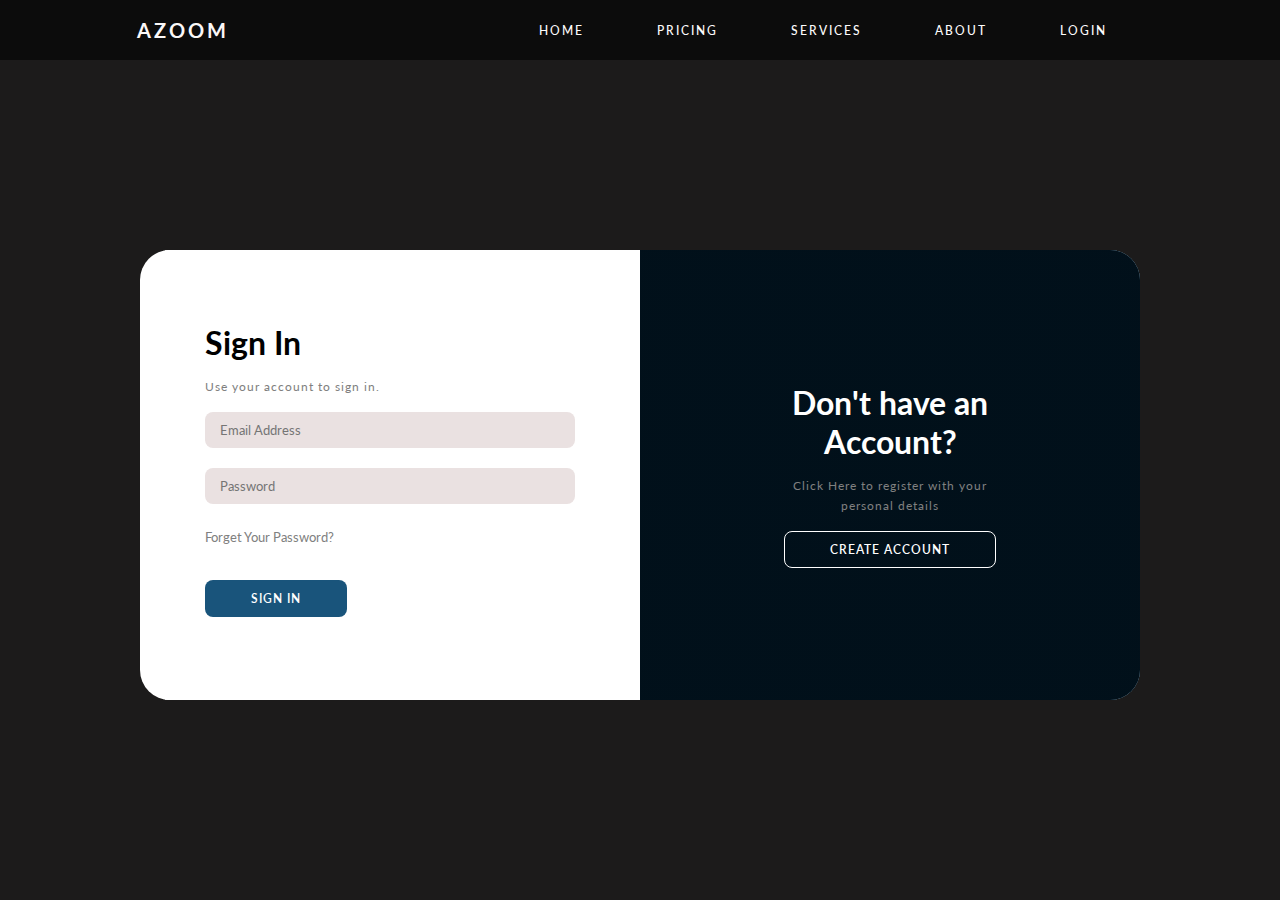
<file: loginform.html>
<!DOCTYPE html>
<html lang="en">
<head>
    <meta charset="UTF-8">
    <meta name="viewport" content="width=device-width, initial-scale=1.0">
    <title>Login/Registeration</title>
    <link rel="preconnect" href="https://fonts.googleapis.com">
    <link rel="preconnect" href="https://fonts.gstatic.com" crossorigin>
    <link href="https://fonts.googleapis.com/css2?family=Lato&display=swap" rel="stylesheet">
    <link rel="stylesheet" href="loginStyles.css">
</head>
<body>
    <nav>
        <div class="logo"> 
            <h4>AZoom</h4>
        </div>
        <ul class="nav-links">
            <li><a href="index.html">Home</a></li>
            <li><a href="index.html#Slide1">Pricing</a></li>
            <li><a href="index.html#Slide1">Services</a></li>
            <li><a href="index.html#about">About</a></li>
            <li><a href="#">Login</a></li>
        </ul>

        <div class="burger">
            <div class="line1"></div>
            <div class="line2"></div>
            <div class="line3"></div>
        </div>
    </nav>
    
    <div class="container" id="container">
        <div class="form-container">
            <div class="form-container sign-up" id="sign-up">
                <form>
                    <h1>Create Account</h1>
                    <p>Enter your information to register an account</p>
                    <input type="text" placeholder="Name">
                    <input type="email" placeholder="Email Address">
                    <input type="password" placeholder="Password">
                    <a href="index.html"><button type="button">Sign Up</button></a>
                </form>
            </div>

            <div class="form-container sign-in" id="sign-in">
                <form>
                    <h1>Sign In</h1>
                    <p>Use your account to sign in.</p>
                    <input type="email" placeholder="Email Address">
                    <input type="password" placeholder="Password">
                    <a href="#">Forget Your Password?</a>
                    <a href="index.html"><button type="button">Sign In</button></a>
                    
                </form>
            </div>
        </div>

        <div class="toggle-container">
            <div class="toggle-panel" id="toggle-left" style="display: none;">
                <h1>Already a Member?</h1>
                <p>Click here to login with your existing account</p>
                <button class="hidden" id="login" onclick="changePageLogin()">Sign&nbsp;In</button>
            </div>

            <div class="toggle-panel" id="toggle-right">
                <h1>Don't have an Account?</h1>
                <p>Click Here to register with your personal details</p>
                <button class="hidden" id="register" onclick="changePageRegister()">Create Account</button>
            </div>
        </div>
    </div>


    <script>
        const container = document.getElementById('container');

        function changePageRegister(){
            document.getElementById('toggle-right').style.display = 'none';
            document.getElementById('toggle-left').style.display = 'flex';

            document.getElementById('sign-in').style.display = 'none';
            document.getElementById('sign-up').style.display = 'flex';
        }

        function changePageLogin(){
            document.getElementById('toggle-left').style.display = 'none';
            document.getElementById('toggle-right').style.display = 'flex';

            document.getElementById('sign-up').style.display = 'none';
            document.getElementById('sign-in').style.display = 'flex';
        }


    </script>
</body>
</html>
</file>
<file: loginStyles.css>
*{
    margin: 0;
    padding: 0;
    box-sizing: border-box;
    font-family: 'Lato', sans-serif;
}

body{
    background-color: rgb(28, 27, 27);
    display: flex;
    align-items: center;
    justify-content: center;
    flex-direction: column;
    height: 100vh;
}

.container{
    background-color: white;
    border-radius: 30px;
    box-shadow: 0 5px 15px rgdba(0,0,0,0.35);
    position: relative;
    overflow: hidden;
    width:1000px;
    max-width: 100%;
    min-height: 450px;
    margin-top: 50px;
}

.container p{
    
    align-self: flex-start;
    color: grey;
    font-size: 12px;
    line-height: 20px;
    letter-spacing: 1px;
    margin-bottom: 5px;
}

.container span{
    font-size: 12px;
}

.container a{
    align-self: flex-start;
    color: grey;
    font-size: 13px;
    text-decoration: none;
    margin: 15px 0 10px;
}

.container button{
    background-color: #19547b;
    color: white;
    font-size: 12px;
    padding: 10px 45px;
    border: 1px solid transparent;
    border-radius: 8px;
    font-weight: 600;
    letter-spacing: 1px;
    text-transform: uppercase;
    margin-top: 10px;
    cursor: pointer;
}

.container button.hidden{
    background-color: transparent;
    border-color: white;
}

.container form{
    background-color: white;
    display: flex;
    align-items: center;
    justify-content: center;
    flex-direction: column;
    padding: 0 40px;
    height: 100%;
    width: 90%;

}

.container input{
    background-color: rgb(234, 225, 225);
    border: none;
    margin: 10px 0;
    padding: 10px 15px;
    font-size: 13px;
    border-radius: 8px;
    width: 100%;
    outline: none;
}

.container h1{
    align-self: flex-start;
    margin-bottom: 15px;
}

.form-container{
    display: flex;
    align-items: center;
    justify-content: center;
    position: absolute;
    top: 0;
    height: 100%;
    width: 100%;
}

#sign-in{
    left: 0;
    width: 50%;
}

#sign-up{
    left:0;
    width: 50%;
}


.toggle-container{
    display: flex;
    align-items: center;
    justify-content: center;
    background-color: #054169;
    height: 100%;
    background-image: linear-gradient(rgba(0,0,0,0.75), 
    rgba(0,0,0,0.75)), url(https://images.unsplash.com/photo-1649019612117-5128d9602508?ixlib=rb-4.0.3&ixid=M3wxMjA3fDB8MHxwaG90by1yZWxhdGVkfDE0fHx8ZW58MHx8fHx8&w=1000&q=80);
    background-position: center;
    background-size: cover;
    color: white;
    position: absolute;
    height: 100%;
    width: 50%;
    left: 50%;
}

.toggle-panel{
    position: absolute;
    width: 50%;
    height: 100%;
    display: flex;
    align-items: center;
    justify-content: center;
    flex-direction: column;
    text-align: center;
    transition: 0.6s;
}

#toggle-left{
    transition: 0.6s;
    transform: translate(10px);
}

/*----------------NAVIGATION----------------------------*/

nav{
    background-color: rgb(12, 12, 12);
    position: fixed;
    top: 0;
    left: 0;
    width: 100%;
    display: flex;
    justify-content: space-around;
    align-items: center;
    transition: 0.6s;
    min-height: 60px;
    font-family: 'Lato', sans-serif;
    z-index: 10000000;
}

nav.sticky{
    min-height: 50px;
    background-color: #000000;
}

nav.sticky .nav-links a{
    color:rgb(254, 251, 251)
}

nav.sticky .nav-links a:hover{
    color: black;
    background-color: aliceblue;
}

.logo{

    position: relative;
    color:rgb(251, 248, 248);
   /* text-transform:uppercase; */
    letter-spacing: 3px;
    font-size: 20px;
    text-transform: uppercase;
    transition: 0.2s;
}

.nav-links{
    position: relative;
    display: flex;
    justify-content: space-around;
    width: 50%;
}

.nav-links li{
    position: relative;
    list-style: none;
}

.nav-links a{
    position: relative;
    text-transform: uppercase;
    display: block;
    color: rgb(254, 252, 252);
    padding: 10px 25px;
    border-radius: 50px;
    transition: 0.5s;
    margin: 0 5px;
    text-decoration: none;
    letter-spacing: 2px;
    font-weight: 500;
    font-size: 12px;
}

.nav-links a:hover{
    color: black;
    background-color: aliceblue;
}

.burger{
    display: none;
}

.burger div{
    width: 24px;
    height: 2px;
    background-color: rgb(224, 227, 234);
    margin: 5px;
}

@media screen and (max-width: 768px){
    body{
        overflow-x: hidden;
    }


   .nav-links{
        width: 100%;
        position: absolute;
        right: 0px;
        height: 92vh;
        top: 9vh;
        background-color: black;
        display: flex;
        flex-direction: column;
        align-items: center;
        transform: translate(100%);
        transition: transform 0.5s ease-in;
        
   }

   .nav-links li{
        opacity: 0;
   }

   .burger{
        display: block;
        cursor: pointer;
   }

   .content{
        position: relative;
   }


   
}

.nav-active{
    transform: translate(0%);
}

@keyframes navLinkFade{
    from{
        opacity: 0;
        transform: translate(50px);
    }
    to{
        opacity: 1;
        transform: translate(0px);
    }
}

@media(max-width: 767px){
    #container{
        display: flex;
        flex-direction: column;
        flex-wrap: wrap;
        align-items: center;
    }



    
}
</file>
